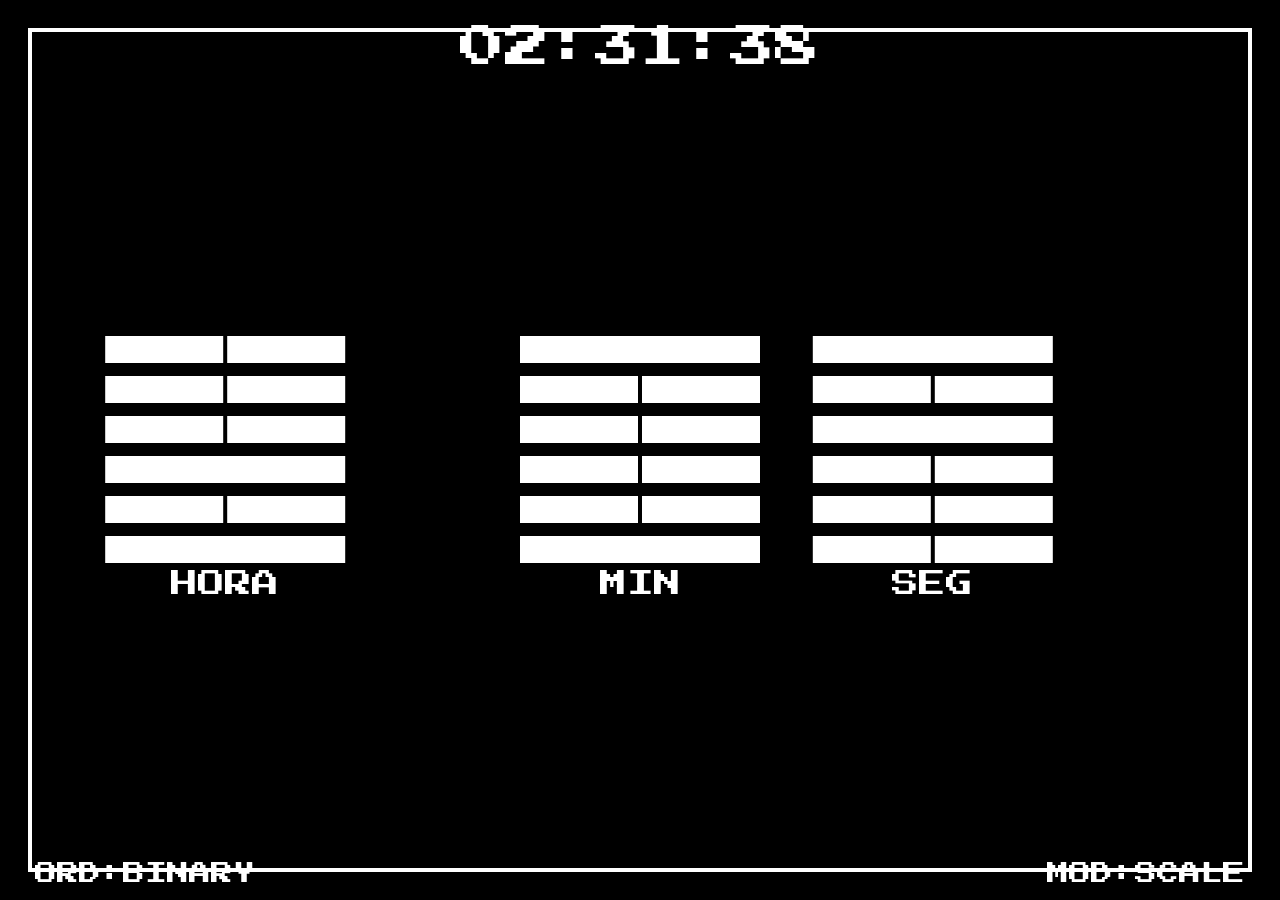
<file: iching 2.html>
<!DOCTYPE html>
<html lang="es">
<head>
<meta charset="UTF-8">
<title>Reloj I Ching — Horror Pixel</title>
<link href="https://fonts.googleapis.com/css2?family=Press+Start+2P&display=swap" rel="stylesheet">
<link rel="stylesheet" href="styles.css">
</head>
<body>
<canvas id="game"></canvas>
<script type="module" src="clock.js"></script>
</body>
</html>
</file>
<file: styles.css>
html, body {
  margin:0;
  padding:0;
  background:#000;
  height:100%;
  overflow:hidden;
}
canvas {
  display:block;
  margin:0 auto;
  background:#000;
  image-rendering: pixelated;
}
</file>
